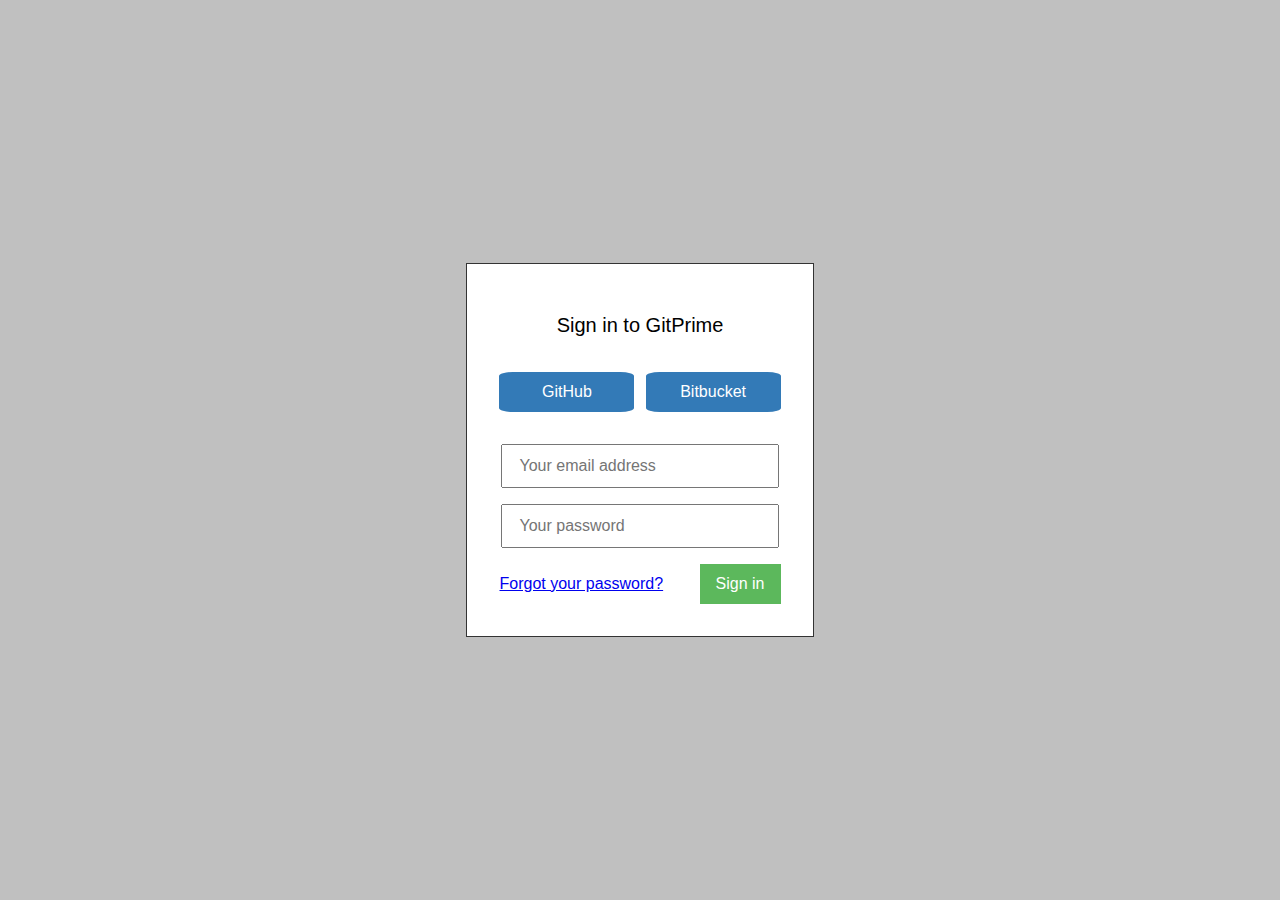
<file: gitprime-clone/index.html>
<!DOCTYPE html>
<html>
  <head>
    <meta charset="utf-8" />
    <link rel="stylesheet" href="css/styles.css" />
    <title>Login Form</title>
  </head>
  <body>
    <main role='main'>
      <h1>Sign in to GitPrime</h1>
      <dl>
        <dt>Sign in with an external account</dt>
        <dd>
          <a href="#">GitHub</a>
        </dd>
        <dd>
          <a href="#">Bitbucket</a>
        </dd>
      </dl>
      <form method="post">
        <fieldset>
          <legend>Sign in with your GitPrime account</legend>
          <label for="email">Your email address</label>
          <input type="email" name="email" placeholder="Your email address" />
          <label for="password">Your password</label>
          <input type="password" name="password" placeholder="Your password" />
        </fieldset>
        <a href="#">Forgot your password?</a>
        <button type="submit">Sign in</button>
      </form>
    </main>
  </body>
</html>
</file>
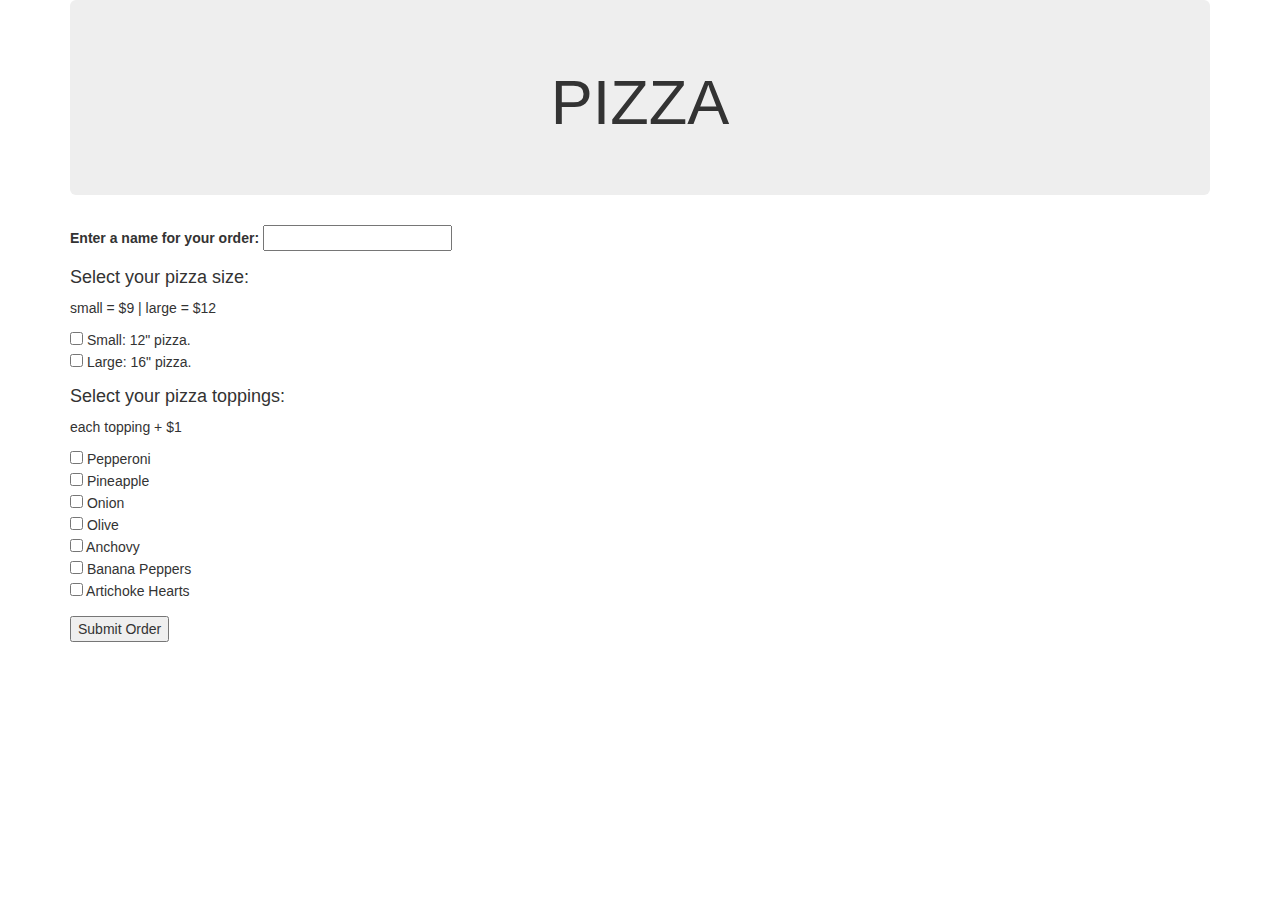
<file: pizza/index.html>
<!DOCTYPE html>
<html>
  <head>
    <title>PIZZA</title>
    <link href="css/bootstrap.css" rel="stylesheet" type="text/css">
    <link href="css/styles.css" rel="stylesheet" type="text/css">
    <script src="js/jquery-3.1.1.js"></script>
    <script src="js/scripts.js"></script>
  </head>

  <body>
    <div class="container">
      <div class="jumbotron text-center pizza">
        <h1>PIZZA</h1>
      </div>

      <div class="row">
        <div class="col-md-6">
          <form id="your-order">
            <div class="form-group">
              <label for="your-name">Enter a name for your order:  </label>
              <input id="name"type="text">
            </div>

            <div class= "form-group">
              <h4>Select your pizza size:</h4>
              <p>small = $9 | large = $12</p>
              <input type="checkbox" name="size" value="small"> Small: 12" pizza.<br>
              <input type="checkbox" name="size" value="large"> Large: 16" pizza.<br>
            </div>

            <div class= "form-group">
              <h4>Select your pizza toppings:</h4>
              <p>each topping + $1 </p>
              <input type="checkbox" name="topping" value="pepperoni"> Pepperoni <br>
              <input type="checkbox" name="topping" value="pineapple"> Pineapple <br>
              <input type="checkbox" name="topping" value="onion"> Onion <br>
              <input type="checkbox" name="topping" value="olive"> Olive <br>
              <input type="checkbox" name="topping" value="anchovy"> Anchovy <br>
              <input type="checkbox" name="topping" value="banana-peppers"> Banana Peppers <br>
              <input type="checkbox" name="topping" value="artichoke-hearts"> Artichoke Hearts <br>
            </div>

            <button type="submit">Submit Order</button>
          </form>
        </div>

        <div class="col-md-6">
          <div id="ticket">
            <h2><span id="your-name">, </span>you ordered: </h2>
            <h3 id="order">

              <ul id="toppings">
              </ul>
            </h3>

            <h3 id="price">

            </h3>
          </div>

        </div>
      </div>

    </div>
  </body>
</html>
</file>
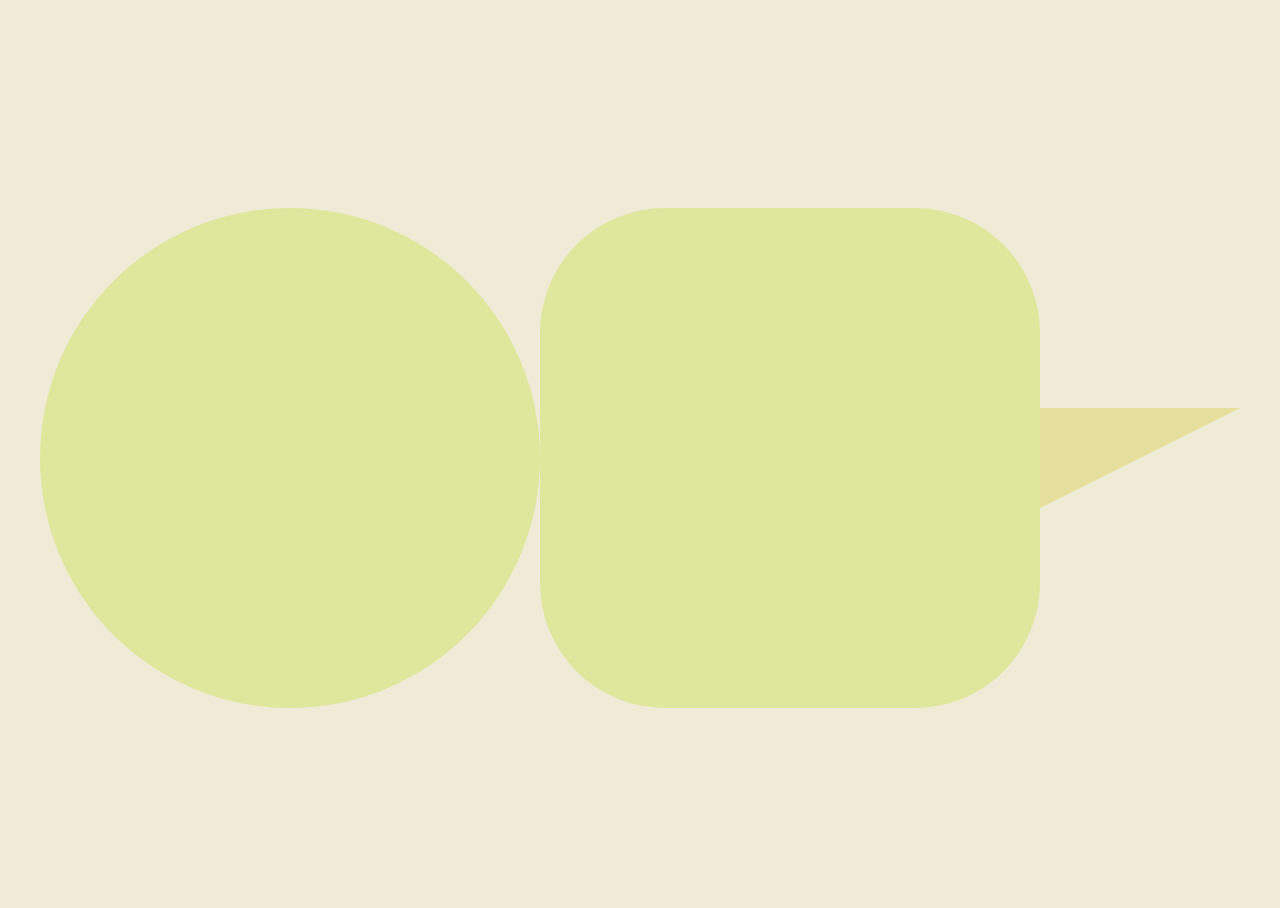
<file: shapeplay/index.html>
<!DOCTYPE HTML>

<html>
  <head>
    <title>💐💐💐💐</title>
    <link href="css/styles.css" type="text/css" rel="stylesheet">
  </head>

  <body>
    <div class="circle">
    </div>

    <div class="round-square">
    </div>

    <div class="triangle">
    </div>



  </body>

</html>
</file>
<file: gitprime-clone/css/styles.css>
*::before, *::after, * {
  box-sizing: border-box;
}

html, body {
  margin:0;
}

html {
  font-family: sans-serif;
  font-size: 16px;
  line-height: 1.5;
  height: 100vh;
}

body {
  display: flex;
  align-items: center;
  justify-content: center;
  height: 100%;
  background: #c0c0c0;
}

main {
  background: #fff;
 padding: 2rem;
 border: 1px solid #333;

}


h1  {
  text-align: center;
  font-size: 1.25rem;
  font-weight: normal;
}

dl {
  display: flex;
  justify-content: space-between;
  margin: 2rem 0;
}

dd {
  margin-left: 0;
  width: 48%;
}

dd a {
  display: block;
  padding: .5rem 1rem;
  background: #337ab7;
  color: #fff;
  text-decoration: none;
  text-align: center;
  border-radius: 10%;
}

a:active {
  outline: 1px dashed red;
}

label,
legend,
dt,
.screen-reader {
  position: absolute !important;
  clip: rect(1px, 1px, 1px, 1px);
}


fieldset {
  display: flex;
  flex-flow: column;
  border: 0;
  padding: 0;

}


input {
  font-size: 1rem;
  margin-bottom: 1rem;
  padding: .5rem 1rem;
  line-height: 1.5;
  width: 100%;
}

button {
  font-size: 1rem;
  padding: .5rem 1rem;
  margin-left: 2rem;
  background: #5cb85c;
  color: #fff;
  border: 0;
  line-height: 1.5;
  cursor: pointer;
}

button:hover {
  transition: all 0.5s ease;
  background: red;

}
</file>
<file: pizza/css/styles.css>
.pizza {
  font-size: 50px;
}

#ticket {
  display:none;
}
</file>
<file: shapeplay/css/styles.css>
body, html {

  height: 100%;
}


body {
  padding: 0;
  background-color: #EFEBD6;;
  display: flex;
  align-items: center;
  justify-content: center;
}


/*shapes using border-radius*/
.circle {
  height: 500px;
  width: 500px;
  border-radius: 50%;
  background-color: #DEE79C;
}

.circle:hover{
  animation: pulse 5s infinite;

}

@keyframes pulse {
  0%{
    background-color: yellow;
  }
}

.round-square {
  height: 500px;
  width: 500px;
  border-radius: 25%;
  background-color: #DEE79C;
}

.round-square:hover{
  transition: .25sec, ease-out;
  transform: skewX(25deg);
}
/*shapes using border*/

.triangle {
  /*padding: 5px;*/

  height: 0;
  width: 0;
  border-style: solid;
  border-width: 100px 200px 0 0;
  border-color: #E7DF9C transparent transparent transparent;


}
</file>
